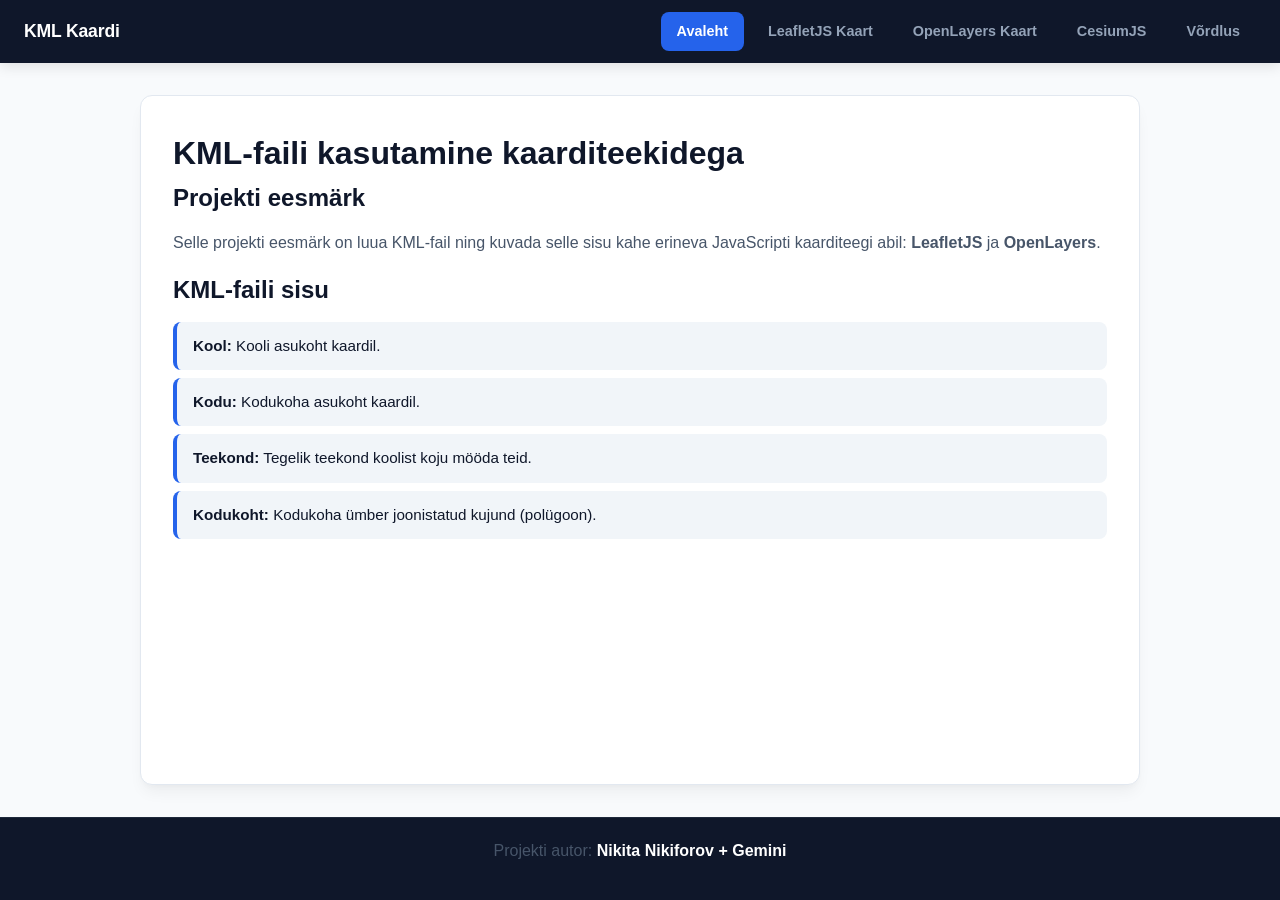
<file: index.html>
<!DOCTYPE html>
<html lang="et"><head>
    <meta charset="UTF-8">
    <title>Avaleht - KML Kaardiprojekt</title>
    <link rel="stylesheet" href="style.css">
</head>
<body>

<nav>
    <a href="index.html" class="nav-brand">KML Kaardi</a>

    <div class="nav-links">
        <a href="index.html" class="active">Avaleht</a>
        <a href="leaflet.html">LeafletJS Kaart</a>
        <a href="openlayers.html">OpenLayers Kaart</a>
        <a href="CesiumJS.html">CesiumJS</a>
        <a href="comparison.html">Võrdlus</a>
    </div>
</nav>

<div class="content">
    <h1>KML-faili kasutamine kaarditeekidega</h1>

    <h2>Projekti eesmärk</h2>
    <p>Selle projekti eesmärk on luua KML-fail ning kuvada selle sisu kahe erineva JavaScripti kaarditeegi abil: <strong>LeafletJS</strong> ja <strong>OpenLayers</strong>.</p>

    <h2>KML-faili sisu</h2>
    <ul>
        <li><strong>Kool:</strong> Kooli asukoht kaardil.</li>
        <li><strong>Kodu:</strong> Kodukoha asukoht kaardil.</li>
        <li><strong>Teekond:</strong> Tegelik teekond koolist koju mööda teid.</li>
        <li><strong>Kodukoht:</strong> Kodukoha ümber joonistatud kujund (polügoon).</li>
    </ul>
</div>

<footer>
    <p>Projekti autor: <strong>Nikita Nikiforov + Gemini</strong></p>
</footer>


</body></html>
</file>
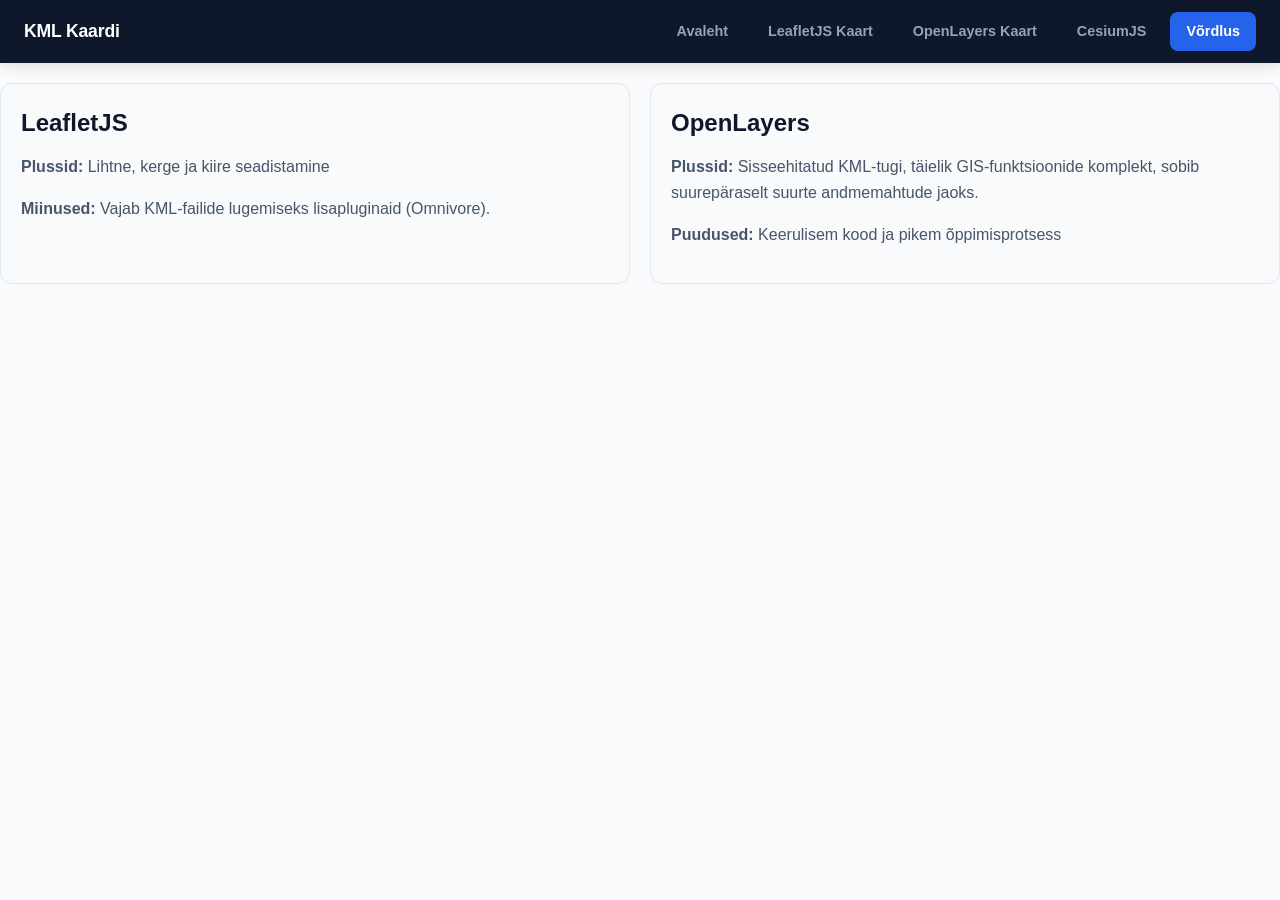
<file: comparison.html>
<!DOCTYPE html>
<html lang="et">
<head>
  <meta charset="UTF-8">
  <title>Võrdlus - KML Kaardiprojekt</title>
  <link rel="stylesheet" href="style.css">
</head>
<body>

<nav>
  <a href="index.html" class="nav-brand">KML Kaardi</a>

  <div class="nav-links">
    <a href="index.html">Avaleht</a>
    <a href="leaflet.html">LeafletJS Kaart</a>
    <a href="openlayers.html">OpenLayers Kaart</a>
    <a href="CesiumJS.html">CesiumJS</a>
    <a href="comparison.html" class="active">Võrdlus</a>
  </div>
</nav>

<div class="grid">
  <div class="card">
    <h2>LeafletJS</h2>
    <p><strong>Plussid:</strong> Lihtne, kerge ja kiire seadistamine</p>
    <p><strong>Miinused:</strong> Vajab KML-failide lugemiseks lisapluginaid (Omnivore). </p>
  </div>
  <div class="card">
    <h2>OpenLayers</h2>
    <p><strong>Plussid:</strong> Sisseehitatud KML-tugi, täielik GIS-funktsioonide komplekt, sobib suurepäraselt suurte andmemahtude jaoks.</p>
    <p><strong>Puudused:</strong> Keerulisem kood ja pikem õppimisprotsess
</div>
</body>
</html>
</file>
<file: style.css>
/* --- Переменные и сброс базовых стилей --- */
:root {
    --primary: #2563eb;
    --primary-hover: #1d4ed8;
    --bg-main: #f8fafc;
    --card-bg: #ffffff;
    --text-main: #0f172a;
    --text-muted: #475569;
    --border-color: #e2e8f0;
    --radius: 12px;
    --shadow: 0 10px 15px -3px rgba(0, 0, 0, 0.05), 0 4px 6px -2px rgba(0, 0, 0, 0.025);
    --transition: all 0.25s ease-in-out;
}

* {
    box-sizing: border-box;
    margin: 0;
    padding: 0;
}

body {
    font-family: -apple-system, BlinkMacSystemFont, "Segoe UI", Roboto, Oxygen, Ubuntu, Cantarell, sans-serif;
    background-color: var(--bg-main);
    color: var(--text-main);
    line-height: 1.6;
    display: flex;
    flex-direction: column;
    min-height: 100vh;
}

/* --- Header (Шапка) --- */
header {
    background: linear-gradient(135deg, #0f172a 0%, #1e293b 100%);
    color: #ffffff;
    padding: 24px;
    border-bottom: 3px solid var(--primary);
}

header .header-container {
    max-width: 1000px;
    margin: 0 auto;
}

header h1 {
    font-size: 1.8rem;
    font-weight: 800;
    color: #ffffff;
    margin: 0;
    padding: 0;
    border: none;
}

header p {
    color: #94a3b8;
    font-size: 0.95rem;
    margin-top: 4px;
    margin-bottom: 0;
}

/* --- Навигация --- */
nav {
    background-color: #0f172a;
    display: flex;
    align-items: center;
    padding: 12px 24px;
    position: sticky;
    top: 0;
    z-index: 1000;
    box-shadow: 0 4px 12px rgba(0, 0, 0, 0.1);
}

.nav-brand {
    color: #ffffff;
    font-size: 1.1rem;
    font-weight: 700;
    text-decoration: none;
    letter-spacing: -0.01em;
}

.nav-links {
    display: flex;
    gap: 8px;
    margin-left: auto;
}

.nav-links a {
    color: #94a3b8;
    text-decoration: none;
    font-weight: 600;
    font-size: 0.9rem;
    padding: 8px 16px;
    border-radius: 8px;
    transition: var(--transition);
}

.nav-links a:hover {
    color: #ffffff;
    background-color: rgba(255, 255, 255, 0.1);
}

.nav-links a.active {
    color: #ffffff;
    background-color: var(--primary);
}

/* --- Основной контейнер --- */
.content {
    max-width: 1000px;
    width: 100%;
    margin: 32px auto;
    padding: 32px;
    background-color: var(--card-bg);
    border-radius: var(--radius);
    box-shadow: var(--shadow);
    border: 1px solid var(--border-color);
    flex: 1;
}

h2 {
    font-size: 1.5rem;
    font-weight: 700;
    color: var(--text-main);
    margin-bottom: 12px;
}

p {
    color: var(--text-muted);
    font-size: 1rem;
    margin-bottom: 16px;
}

ul {
    list-style: none;
    margin-bottom: 24px;
}

ul li {
    background-color: #f1f5f9;
    padding: 12px 16px;
    border-radius: 8px;
    margin-bottom: 8px;
    font-size: 0.95rem;
    color: var(--text-main);
    border-left: 4px solid var(--primary);
}

/* --- Контейнер карт --- */
#map {
    width: 100%;
    height: 550px;
    border-radius: var(--radius);
    border: 1px solid var(--border-color);
    box-shadow: var(--shadow);
    margin-top: 16px;
    overflow: hidden;
}

/* --- Карточки сравнения --- */
.grid {
    display: grid;
    grid-template-columns: repeat(auto-fit, minmax(280px, 1fr));
    gap: 20px;
    margin-top: 20px;
}

.card {
    background: #f8fafc;
    border: 1px solid var(--border-color);
    border-radius: var(--radius);
    padding: 20px;
    transition: var(--transition);
}

.card:hover {
    transform: translateY(-3px);
    box-shadow: var(--shadow);
}

/* --- Footer (Подвал) --- */
footer {
    background-color: #0f172a;
    color: #94a3b8;
    text-align: center;
    padding: 20px;
    margin-top: auto;
    font-size: 0.9rem;
    border-top: 1px solid #1e293b;
}

footer strong {
    color: #ffffff;
}

#cesiumContainer {
    width: 100%;
    height: 600px;
    margin-top: 15px;
    background-color: #000;
}
</file>
